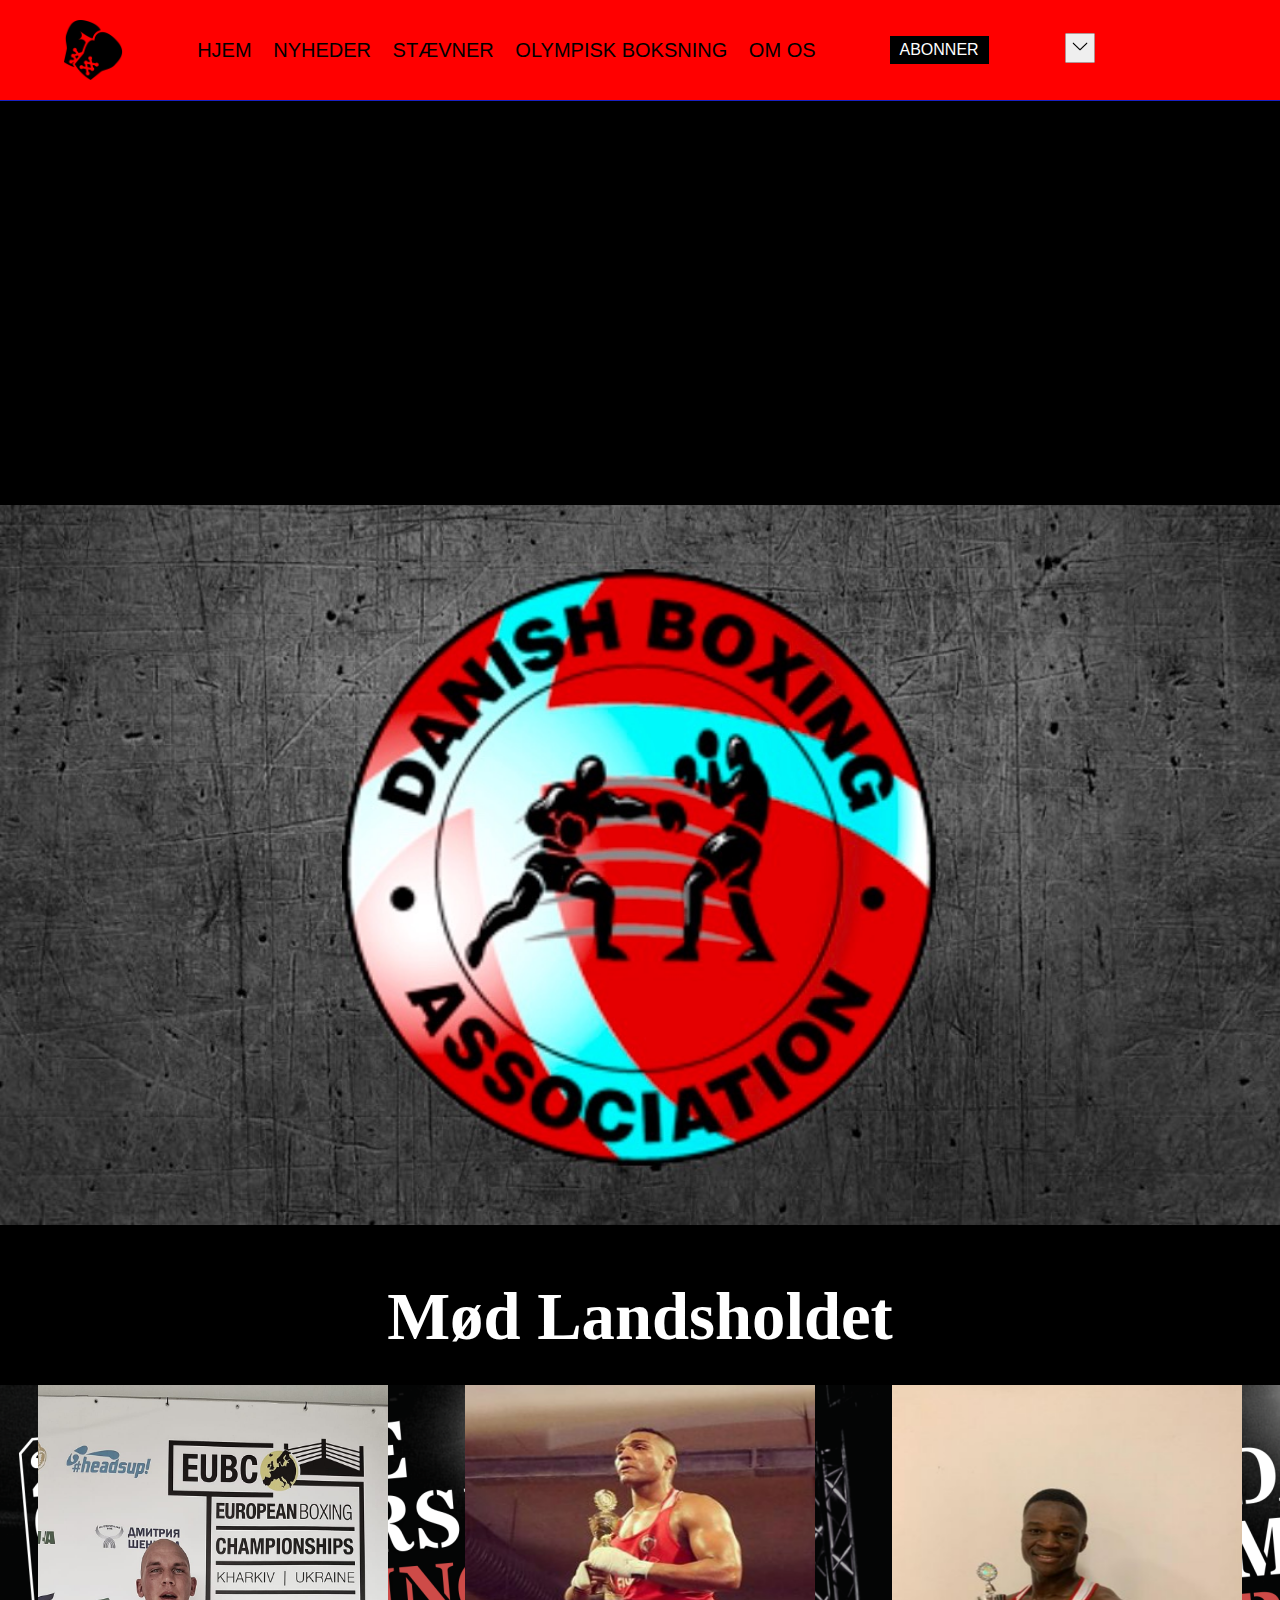
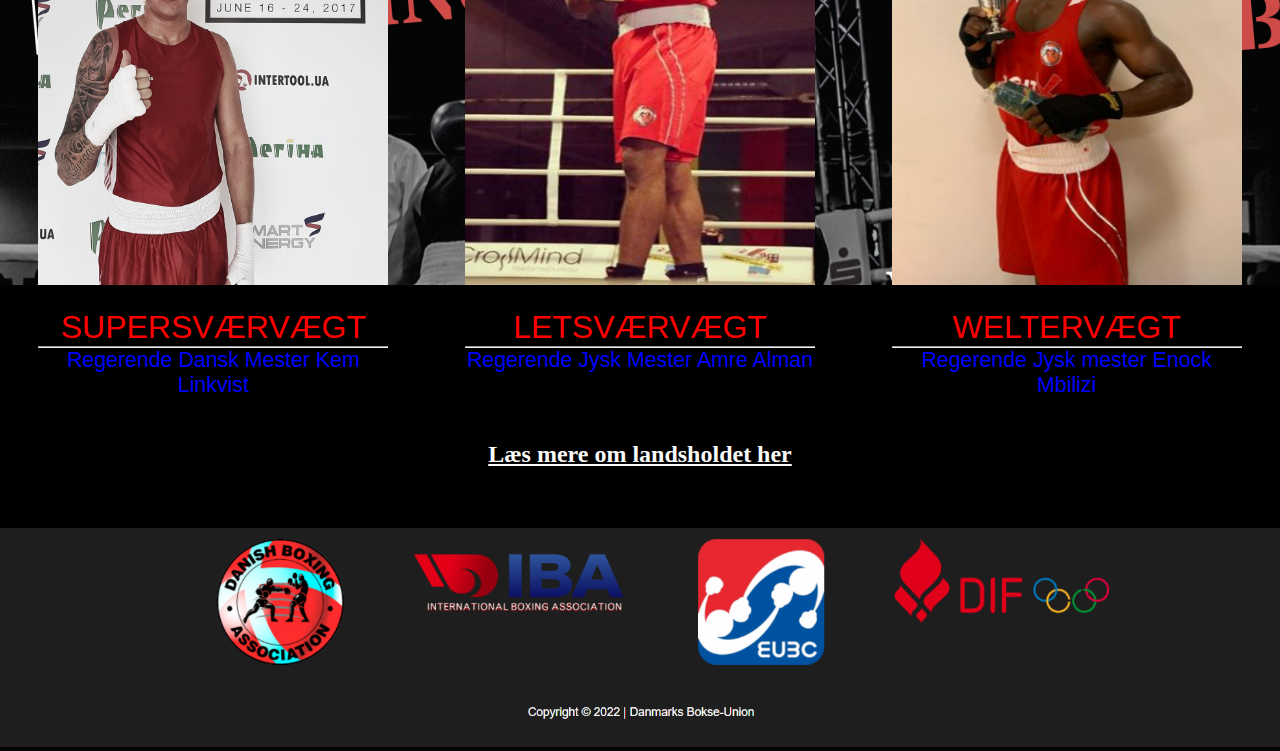
<file: BoksningDanmark/index.html>
<!DOCTYPE html>
<html lang="en">
<head>
    <meta charset="UTF-8">
    <meta http-equiv="X-UA-Compatible" content="IE=edge">
    <meta name="viewport" content="width=device-width, initial-scale=1.0">
    <link rel="stylesheet" href="boxingstyle.css">
    <title>Boksning</title>
</head>
<body>

    <header>
        <img src="images/boxinglogo.png" alt="Boksning logo" width="100px", height="100px"; >
        <nav>
            <a href="index.html">Hjem</a>
            <a href="nyheder.html">Nyheder</a>
            <a href="Stævner.html">Stævner</a>
            <a href="olympicboxing.html">Olympisk boksning</a>
            <a href="#">Om os</a>
          
        </nav>
            <a href="#" id="link_abonner">Abonner</a>
            
            
            <div class="dropdown">
            <button class="Arrow-dropdown"> <img class="arrow-down"src="images/arrowdown.png" alt="" width="50px", height="50px";></button>
            <div class="dropdown-content">
                <a href="#">Landsholdet</a>
                <a href="#">Udstyr</a>
                <a href="#">Køb biletter</a>
                <a href="#">Log in</a>
          </div>

          
        </div>
    </header>

    <main>
        
        <section>
            <iframe width="100%" height="400" src="https://www.youtube.com/embed/0v54J2ut_LE" title="YouTube video player" frameborder="0" allow="accelerometer; autoplay; clipboard-write; encrypted-media; gyroscope; picture-in-picture" allowfullscreen ></iframe>
        </section>
        <section class="Dabuforside">
            <img class="Dabuimage" src="images/dabu_logo.jpg" alt="Dabu big logo" >
            <h1 class="landsholdet"> Mød Landsholdet</h1>
        </section>
        
        

            <section class="cardscontainer">

 
                <div>
                
                   <img src="images/19222588_1509408652413038_1382628913352566624_o (1).jpg" alt="Kem">
        
                   <h1> Supersværvægt </h1>
                   <hr>
        
                   <h2> Regerende Dansk Mester Kem Linkvist</h2>
           
                </div>
        
                 
                 <div> 
                     
                     <img src="images/Screenshot (71).png" alt="Amre" >
        
                     <h1> Letsværvægt</h1>
                       <hr>
                       <h2> Regerende Jysk Mester Amre Alman</h2>
                     </a>
                </div>
         
               
                   
        
        
        
        
                <div>
                   <img src="images/Screenshot (55).png" alt="Enock">
        
                    <h1> Weltervægt </h1>
                        <hr>
                       <h2> Regerende Jysk mester Enock Mbilizi</h2>
        
                </div>
    
                
            </section>

             <br> <br> 
            <h2 class="landsholdet12"> 
                <a href="#">Læs mere om landsholdet her</a>
                
            </h2>
    </main>

    <footer class="footerstyle">


        <img class="footerimage" src="images/Screenshot (91).png">



    </footer>
    
</body>
</html>
</file>
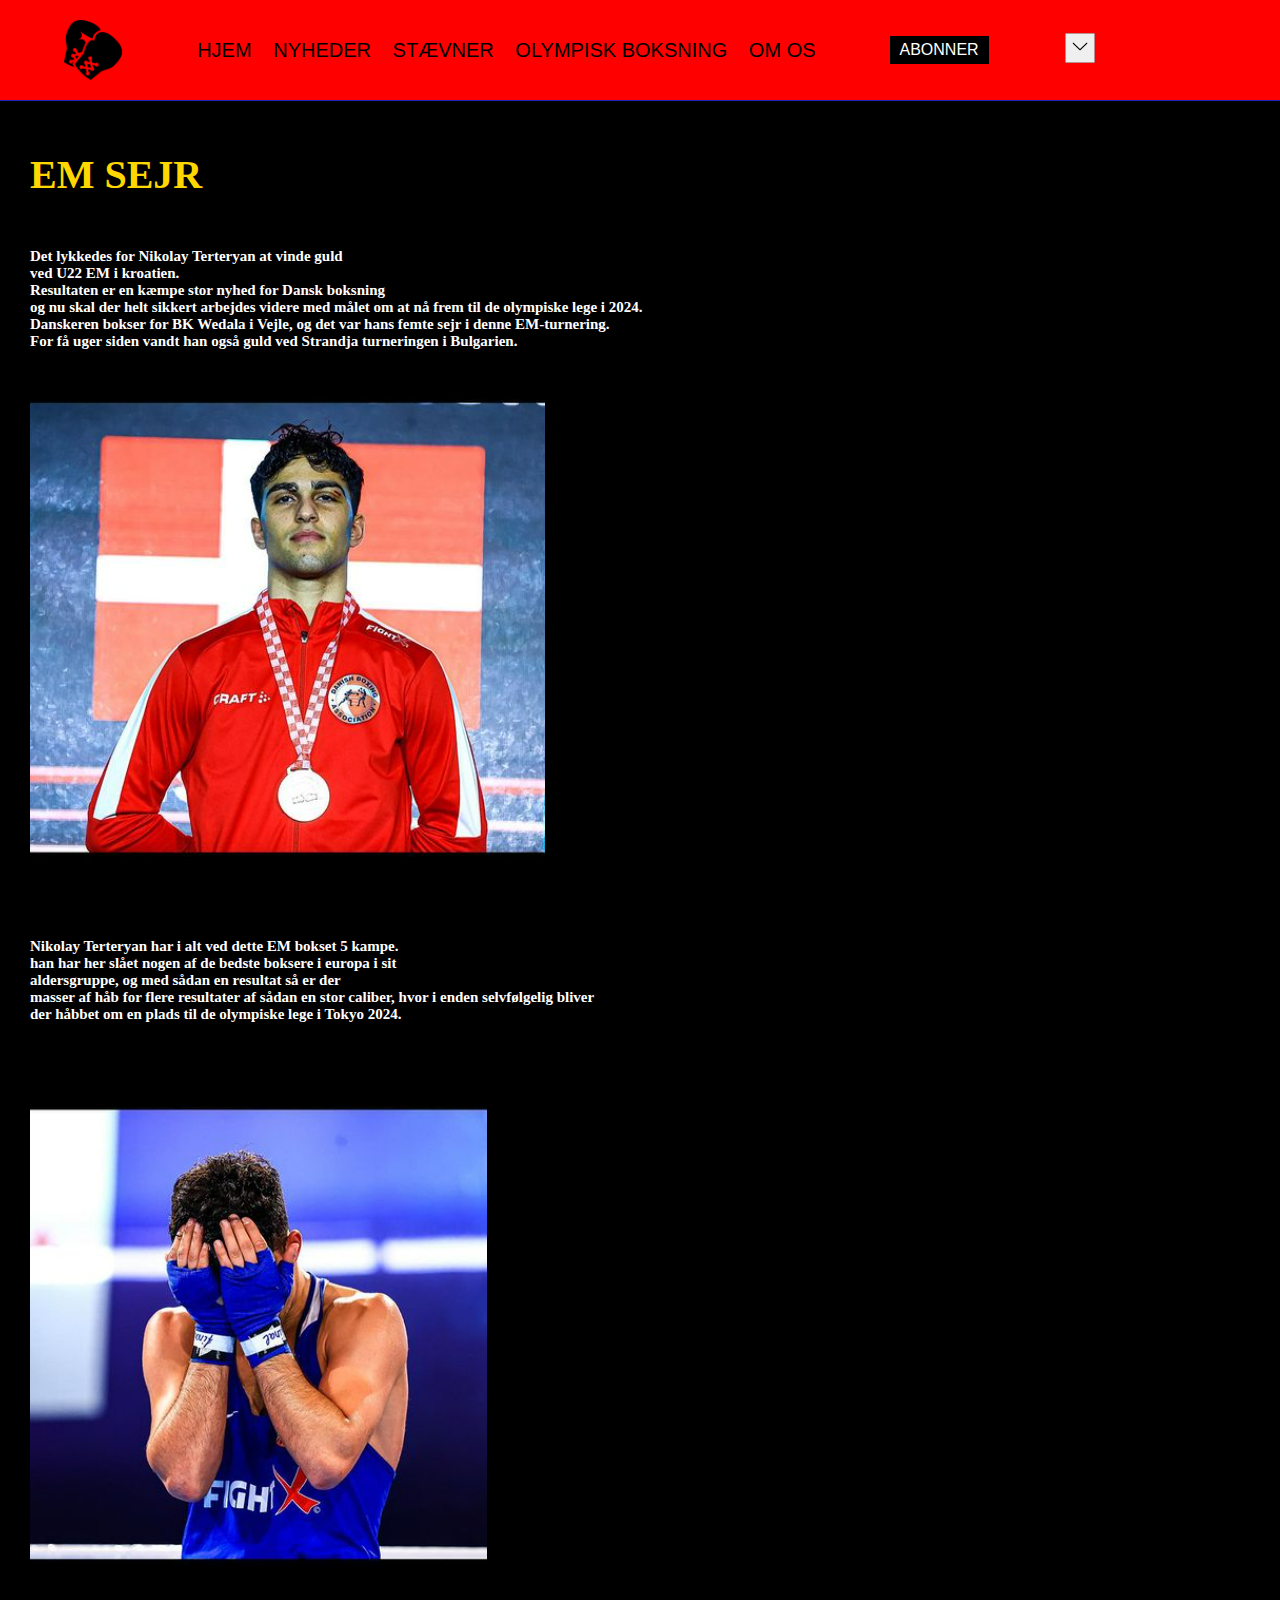
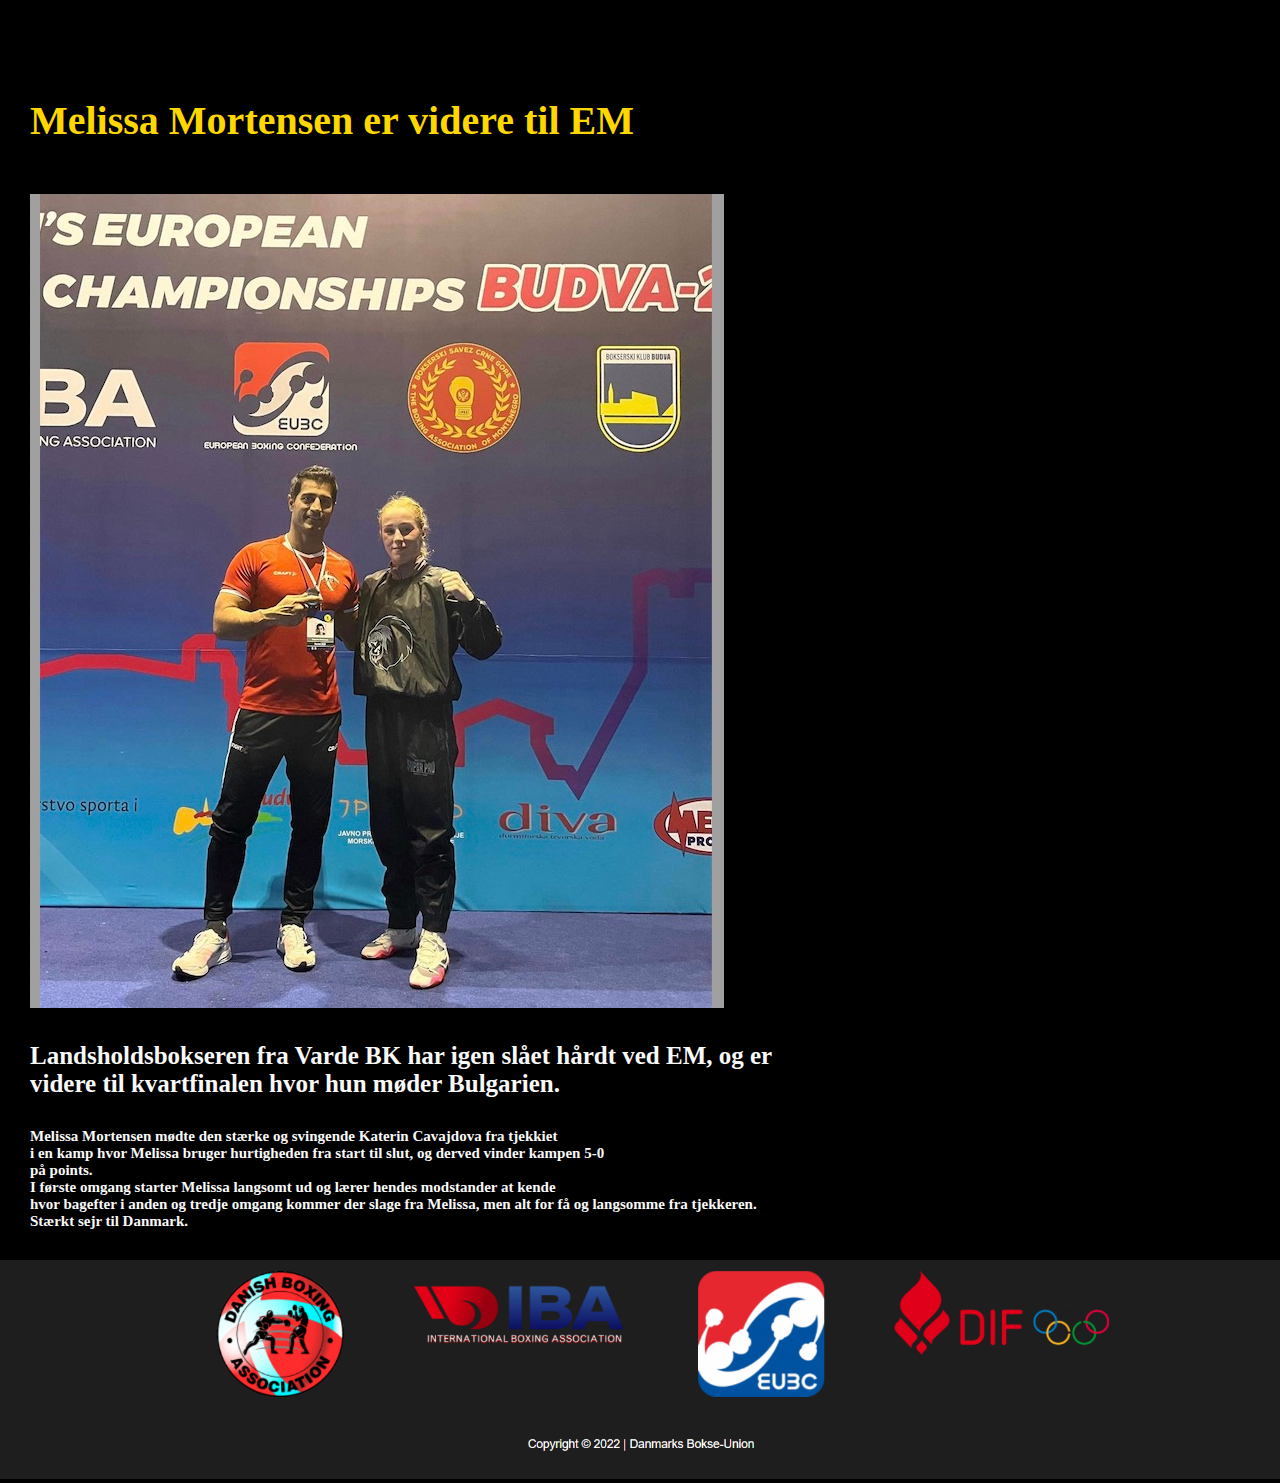
<file: BoksningDanmark/nyheder.html>
<!DOCTYPE html>
<html lang="en">
<head>
    <meta charset="UTF-8">
    <meta http-equiv="X-UA-Compatible" content="IE=edge">
    <meta name="viewport" content="width=device-width, initial-scale=1.0">
    <link rel="stylesheet" href="nyhederstyles.css">
    <title>Document</title>
</head>
<body>
    <header>
        <img src="images/boxinglogo.png" alt="Boksning logo" width="100px", height="100px"; >
        <nav>
            <a href="index.html">Hjem</a>
            <a href="nyheder.html">Nyheder</a>
            <a href="Stævner.html">Stævner</a>
            <a href="olympicboxing.html">Olympisk boksning</a>
            <a href="#">Om os</a>
          
        </nav>
            <a href="#" id="link_abonner">Abonner</a>
            
            
            <div class="dropdown">
            <button class="Arrow-dropdown"> <img class="arrow-down"src="images/arrowdown.png" alt="" width="50px", height="50px";></button>
            <div class="dropdown-content">
                <a href="#">Landsholdet</a>
                <a href="#">Udstyr</a>
                <a href="#">Køb biletter</a>
                <a href="#">Log in</a>
          </div>

          
        </div>

        
    </header>

    <main >
       
        <section class="nyhed1">
        <section class="emvinder">
            
            
                <h1>
                EM SEJR
                </h1>
                <H5> Det lykkedes for Nikolay Terteryan at vinde guld <br>ved U22 EM i 
                kroatien. <br>Resultaten er en kæmpe stor nyhed for Dansk boksning <br>og nu skal der
                helt sikkert arbejdes videre med målet om at nå frem til de olympiske lege i 2024. 
                <br> Danskeren bokser for BK Wedala i Vejle, og det var hans femte sejr i denne EM-turnering. <br>
                For få uger siden vandt han også guld ved Strandja turneringen i Bulgarien. </H3>

            
        
            
                <img src="images/Screenshot (74).png" alt="emsejr">
            
        </section>
            
        <section class="emvinder2">
             
                     
            
            
                <h5>
                    Nikolay Terteryan har i alt ved dette EM bokset 5 kampe. <br>
                    han har her slået nogen af de bedste boksere i europa i sit <br>
                    aldersgruppe, og med sådan en resultat så er der <br>
                    masser af håb for flere resultater af sådan en stor caliber, hvor i enden selvfølgelig bliver <br>
                    der håbbet om en plads til de olympiske lege i Tokyo 2024.
                
                </h5>

                <img src="images/Screenshot (72).png" alt="emsejr2">

        </section>

    </section>
        
    <section class="nyhed2">

        <section class="emkamp">

            
                <h1>
                    Melissa Mortensen er videre til EM
                </h1>

                <img src="images/311568244_542699981193025_2451716393713194910_n.jpg"
                <br>
                <h3> 
                    Landsholdsbokseren fra Varde BK har igen slået hårdt ved EM, og er <br> 
                    videre til kvartfinalen hvor hun møder Bulgarien.

                </h3>
                <h5> Melissa Mortensen mødte den stærke og svingende Katerin Cavajdova fra tjekkiet <br> 
                i en kamp hvor Melissa bruger hurtigheden fra start til slut, og derved vinder kampen 5-0 <br>
                på points. <br> I første omgang starter Melissa langsomt ud og lærer hendes modstander at kende <br>
                hvor bagefter i anden og tredje omgang kommer der slage fra Melissa, men alt for få og langsomme fra tjekkeren. <br>
                Stærkt sejr til Danmark. 
            
            </h5>


            




        </section>





    </section>


    </main>

    <footer class="footerstyle">


        <img class="footerimage" src="images/Screenshot (91).png">



    </footer>
</body>
</html>
</file>
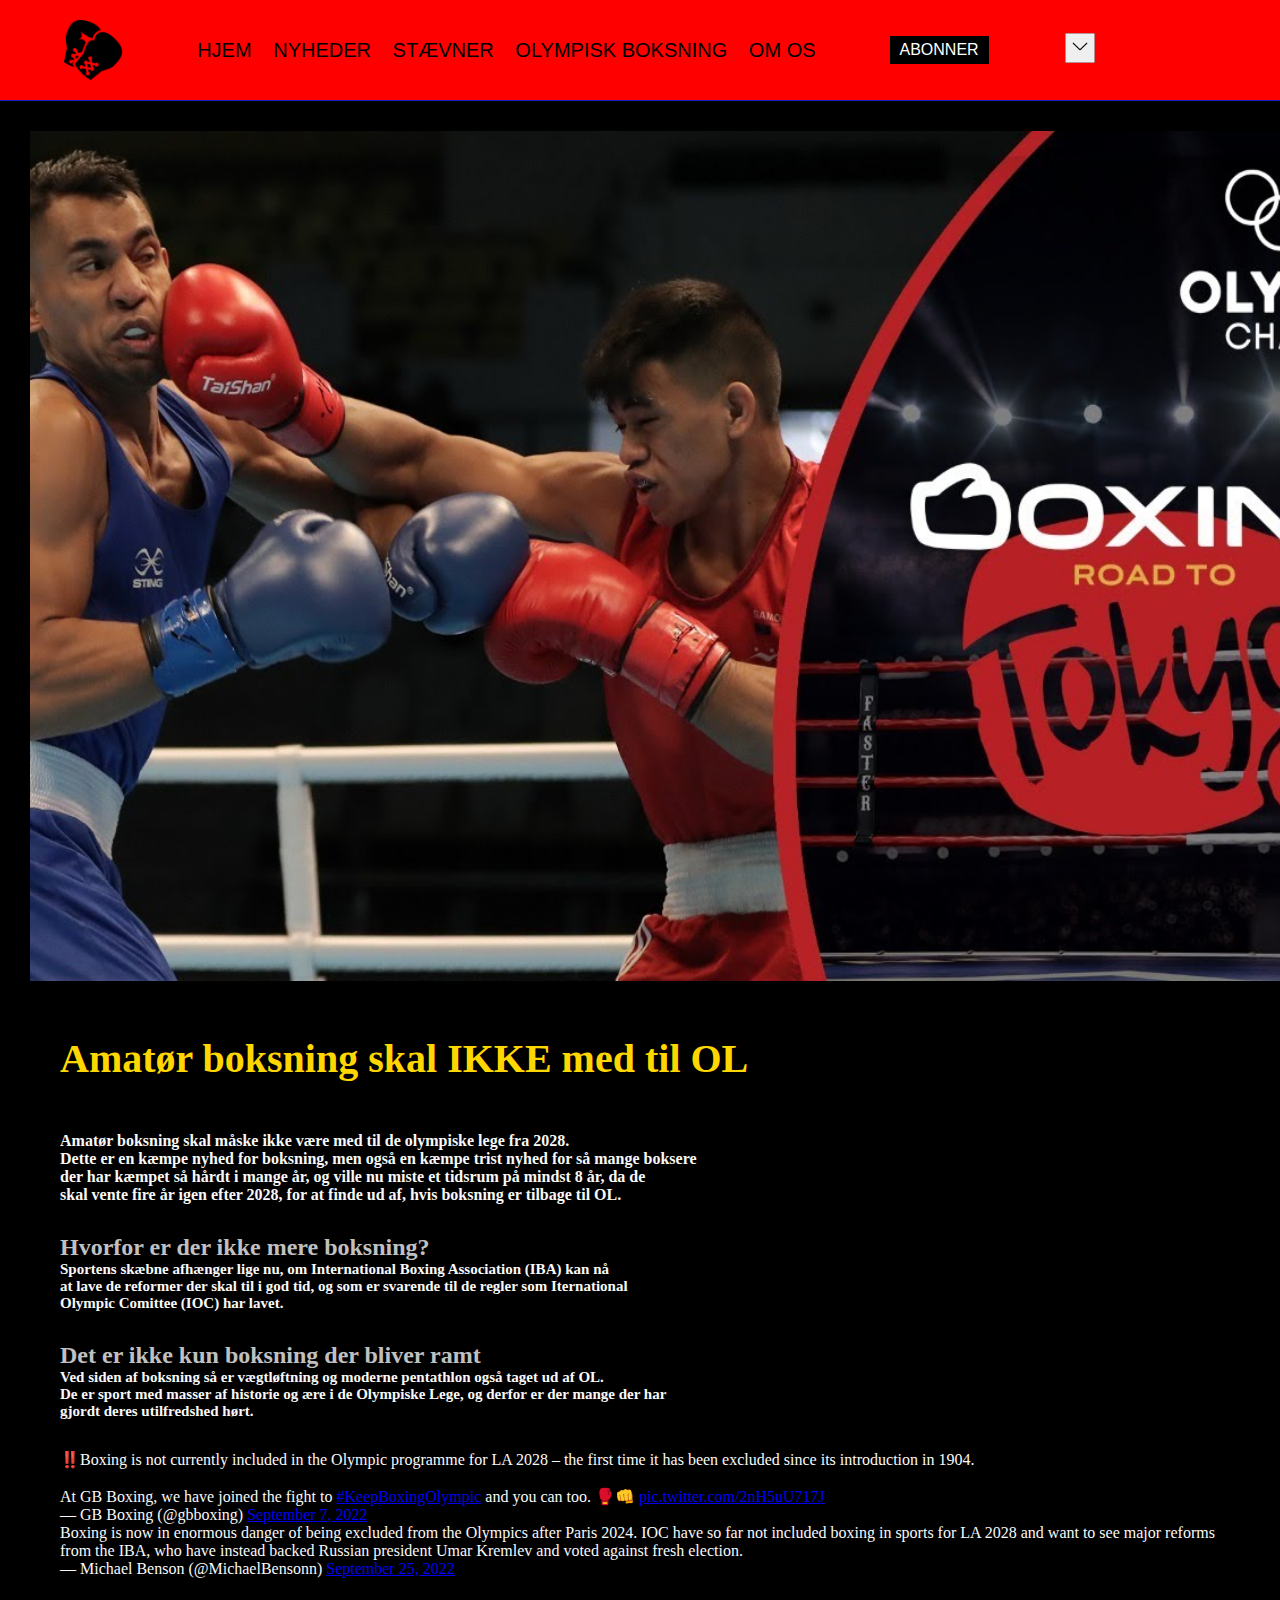
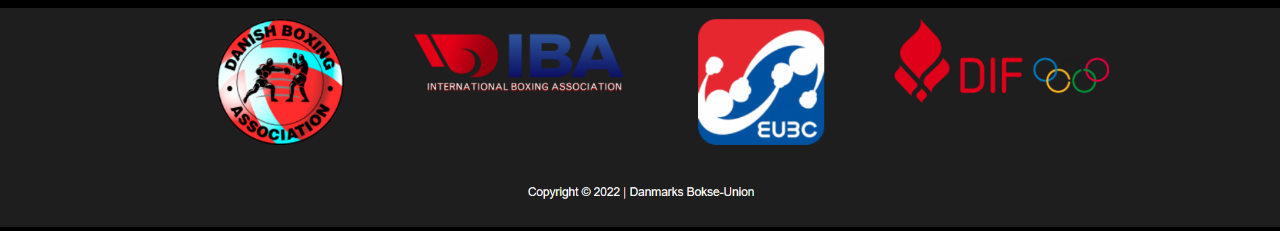
<file: BoksningDanmark/olympicboxing.html>
<!DOCTYPE html>
<html lang="en">
<head>
    <meta charset="UTF-8">
    <meta http-equiv="X-UA-Compatible" content="IE=edge">
    <meta name="viewport" content="width=device-width, initial-scale=1.0">
    <link rel="stylesheet" href="olympicstyle.css">
    <title>Document</title>
</head>
<body>
    <header>
        <img src="images/boxinglogo.png" alt="Boksning logo" width="100px", height="100px"; >
        <nav>
            <a href="index.html">Hjem</a>
            <a href="nyheder.html">Nyheder</a>
            <a href="Stævner.html">Stævner</a>
            <a href="olympicboxing.html">Olympisk boksning</a>
            <a href="#">Om os</a>
          
        </nav>
            <a href="#" id="link_abonner">Abonner</a>
            
            
            <div class="dropdown">
            <button class="Arrow-dropdown"> <img class="arrow-down"src="images/arrowdown.png" alt="" width="50px", height="50px";></button>
            <div class="dropdown-content">
                <a href="#">Landsholdet</a>
                <a href="#">Udstyr</a>
                <a href="#">Køb biletter</a>
                <a href="#">Log in</a>
          </div>

          
        </div>
    </header>

    <main>

        
    <section class="olboksning">

        <img class="olympicpost"  src="images/maxresdefault.jpg">

        <div>
            <h1>
                Amatør boksning skal IKKE med til OL
            </h1>
            <h4> 
                Amatør boksning skal måske ikke være med til de olympiske lege fra 2028. <br>
                Dette er en kæmpe nyhed for boksning, men også en kæmpe trist nyhed for så mange boksere <br>
                der har kæmpet så hårdt i mange år, og ville nu miste et tidsrum på mindst 8 år, da de <br>
                skal vente fire år igen efter 2028, for at finde ud af, hvis boksning er tilbage til OL.

            </h4>

        </div>

        <div>
            <h2>
                Hvorfor er der ikke mere boksning?

            </h2>
            
            <h5> 

                Sportens skæbne afhænger lige nu, om International Boxing Association (IBA) kan nå <br>
                at lave de reformer der skal til i god tid, og som er svarende til de regler som Iternational <br>
                Olympic Comittee (IOC) har lavet. 

            </h5>
            

        </div>

        <div> 
            <h2> 
                Det er ikke kun boksning der bliver ramt

            </h2>
            <h5> 
                Ved siden af boksning så er vægtløftning og moderne pentathlon også taget ud af OL. <br>
                De er sport med masser af historie og ære i de Olympiske Lege, og derfor er der mange der har <br>
                gjordt deres utilfredshed hørt.

                

                
            </h5>

        </div>

        <div>

            <blockquote class="twitter-tweet"><p lang="en" dir="ltr">‼️Boxing is not currently included in the Olympic programme for LA 2028 – the first time it has been excluded since its introduction in 1904. <br> <br>At GB Boxing, we have joined the fight to <a href="https://twitter.com/hashtag/KeepBoxingOlympic?src=hash&amp;ref_src=twsrc%5Etfw">#KeepBoxingOlympic</a> and you can too. 🥊👊 <a href="https://t.co/2nH5uU717J">pic.twitter.com/2nH5uU717J</a></p>&mdash; GB Boxing (@gbboxing) <a href="https://twitter.com/gbboxing/status/1567422832883138562?ref_src=twsrc%5Etfw">September 7, 2022</a></blockquote> <script async src="https://platform.twitter.com/widgets.js" charset="utf-8"></script>

                <blockquote class="twitter-tweet"><p lang="en" dir="ltr">Boxing is now in enormous danger of being excluded from the Olympics after Paris 2024. IOC have so far not included boxing in sports for LA 2028 and want to see major reforms from the IBA, who have instead backed Russian president Umar Kremlev and voted against fresh election.</p>&mdash; Michael Benson (@MichaelBensonn) <a href="https://twitter.com/MichaelBensonn/status/1573989548761255936?ref_src=twsrc%5Etfw">September 25, 2022</a></blockquote> <script async src="https://platform.twitter.com/widgets.js" charset="utf-8"></script>


        </div>
    </section>
    

    </main>
    <footer class="footerstyle">


        <img class="footerimage" src="images/Screenshot (91).png">



    </footer>

</body>
</html>
</file>
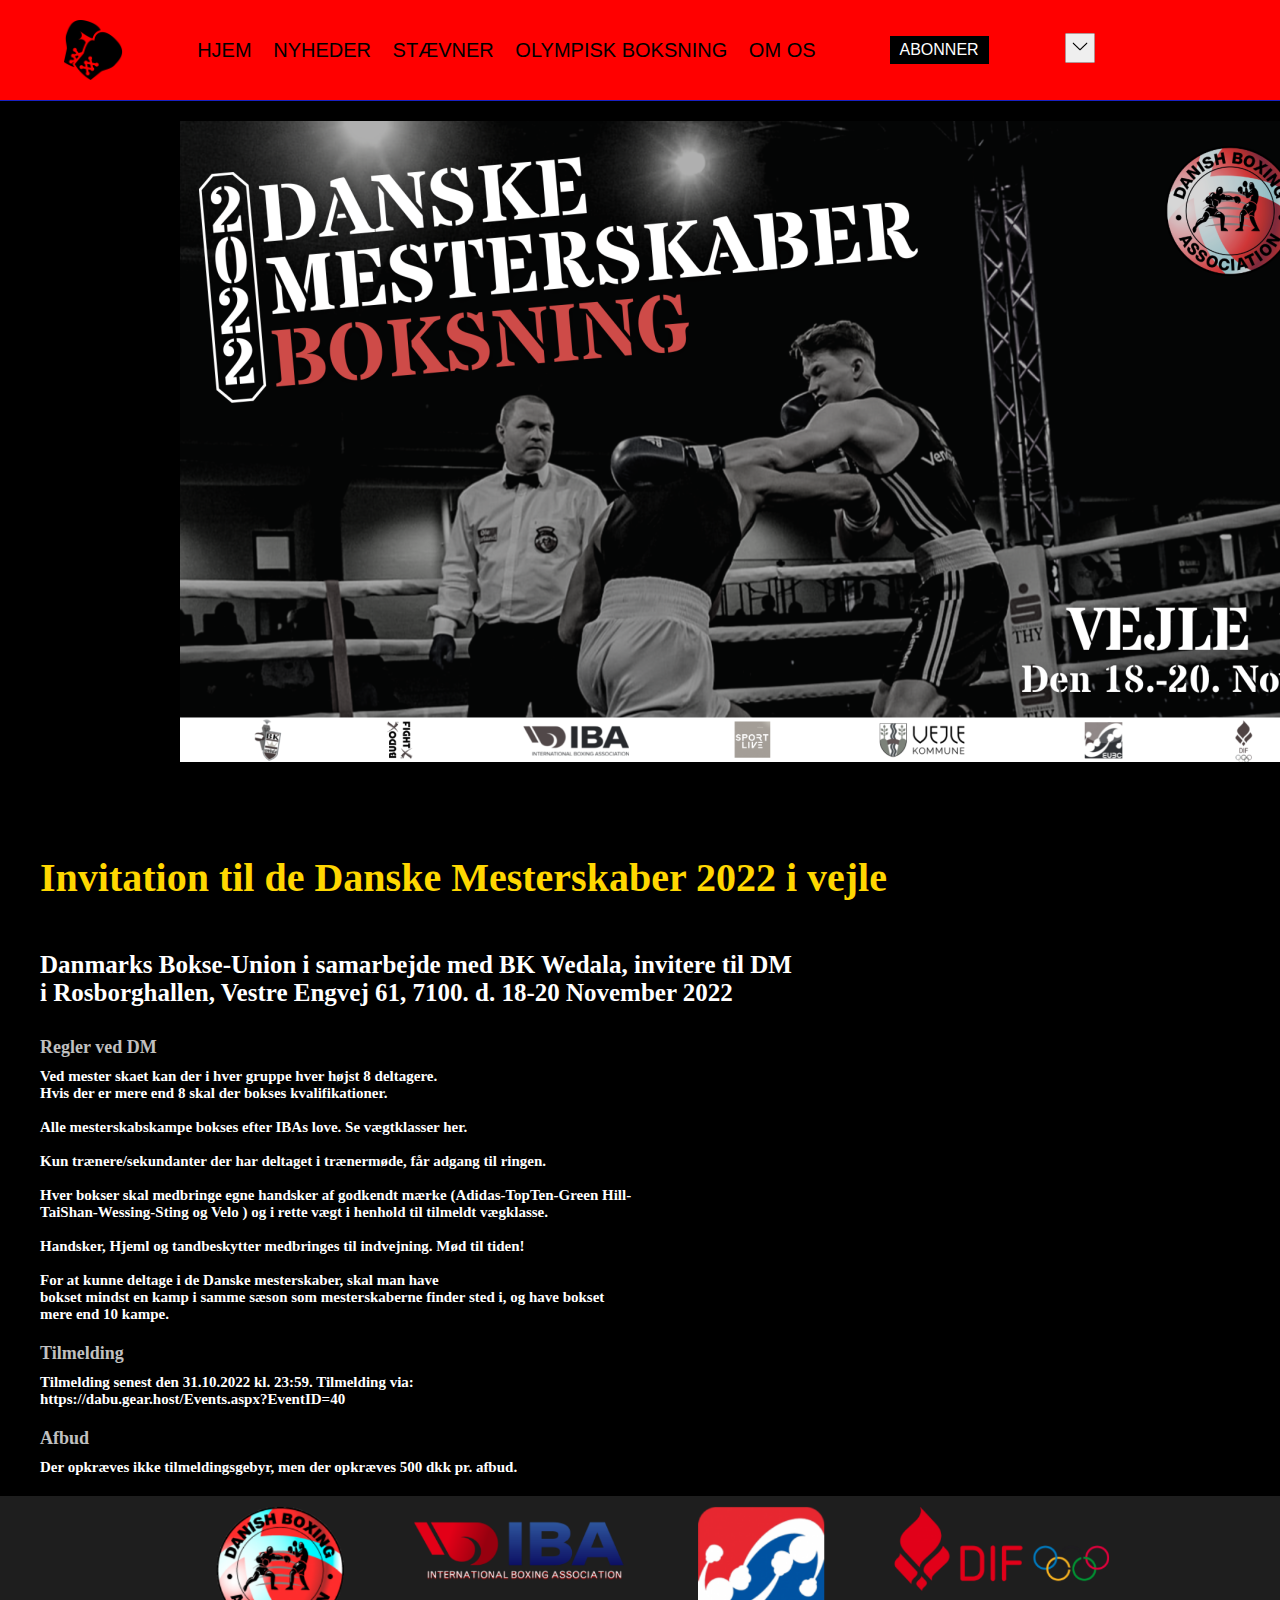
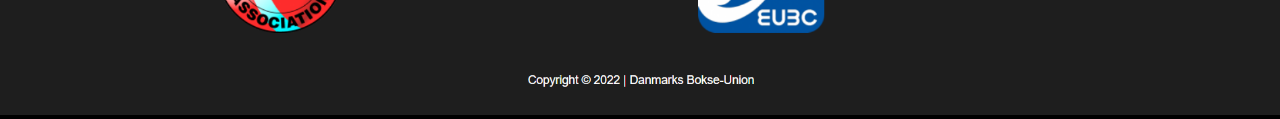
<file: BoksningDanmark/Stævner.html>
<!DOCTYPE html>
<html lang="en">
<head>
    <meta charset="UTF-8">
    <meta http-equiv="X-UA-Compatible" content="IE=edge">
    <meta name="viewport" content="width=device-width, initial-scale=1.0">
    <link rel="stylesheet" href="stævnerstyles.css">
    <title>Stævner</title>
</head>
<body>
    <header>
        <img src="images/boxinglogo.png" alt="Boksning logo" width="100px", height="100px"; >
        <nav>
            <a href="index.html">Hjem</a>
            <a href="nyheder.html">Nyheder</a>
            <a href="Stævner.html">Stævner</a>
            <a href="olympicboxing.html">Olympisk boksning</a>
            <a href="#">Om os</a>
          
        </nav>
            <a href="#" id="link_abonner">Abonner</a>
            
            
            <div class="dropdown">
            <button class="Arrow-dropdown"> <img class="arrow-down"src="images/arrowdown.png" alt="" width="50px", height="50px";></button>
            <div class="dropdown-content">
                <a href="#">Landsholdet</a>
                <a href="#">Udstyr</a>
                <a href="#">Køb biletter</a>
                <a href="#">Log in</a>
          </div>

          
        </div>
    </header>

    <main>

        <img class="DMLOL" src="images/DANSKE-MESTERSKABER-Cover-til-Facebook-begivenhed-1-1140x641.png">
        <section class="dm2022">

            <div>
                <br>
                <h1> Invitation til de Danske Mesterskaber 2022 i vejle</h1>
                <h3> Danmarks Bokse-Union i samarbejde med BK Wedala, invitere til DM <br>
                i Rosborghallen, Vestre Engvej 61, 7100. d. 18-20 November 2022 </h3>
            </div> 
        
            <div>
                <h4> Regler ved DM</h4>
                    <h5>
                    Ved mester skaet kan der i hver gruppe hver højst 8 deltagere. <br>
                    Hvis der er mere end 8 skal der bokses kvalifikationer. <br>
                    <br>
                    Alle mesterskabskampe bokses efter IBAs love. Se vægtklasser her. <br>
                    <br>
                    Kun trænere/sekundanter der har deltaget i trænermøde, får adgang til ringen. <br>
                    <br> Hver bokser skal medbringe egne handsker af godkendt mærke (Adidas-TopTen-Green Hill- <br>
                      TaiShan-Wessing-Sting og Velo  ) og i rette vægt i henhold til tilmeldt vægklasse. <br> 
                     <br>
                    Handsker, Hjeml og tandbeskytter medbringes til indvejning. Mød til tiden! <br>
                    <br>
                    For at kunne deltage i de Danske mesterskaber, skal man have <br> 
                    bokset mindst en kamp i samme sæson som mesterskaberne finder sted i, og have bokset <br>
                    mere end 10 kampe. 



                </h5>
            </div> 
            <div> 

                <h4> Tilmelding </h4>
                <h5>
                Tilmelding senest den 31.10.2022 kl. 23:59. Tilmelding via: <br>
                 <h5> https://dabu.gear.host/Events.aspx?EventID=40 </h5>


                </h5>
            </div> 

            <div>
                <h4> Afbud </h4>
                <h5> Der opkræves ikke tilmeldingsgebyr, men der opkræves 500 dkk pr. afbud. </h5>
            </div> 
        </section>






    </main>

    <footer class="footerstyle">


        <img class="footerimage" src="images/Screenshot (91).png">



    </footer>

</body>
</html>
</file>
<file: BoksningDanmark/boxingstyle.css>
header{
    width:100%;
    height:100px;
    display:flex;
    justify-content:space-evenly;
    align-items:center;
    min-width: 1100px;
    border-bottom:1px solid rgb(25, 33, 193);
    background-color: red    ;}
body{background: black;}
    header img{
        height:60%;
        
     }
     
     header nav{
         display:flex;
         width:50%;
         justify-content:space-around;
     }
     
     header nav a{
         text-decoration:none;
         color:black;
         text-transform:uppercase;
         font-size:15pt;
         font-family:Arial, Helvetica, sans-serif;
         
     }
     
     section iframe{
        width:100%;
    }
     #link_abonner{
         /* Plads inden i kassen: */
         padding-left:10px;
         padding-right:10px;
         padding-top:5px;
         padding-bottom:5px;
     
         /* Sort baggrund, hvid tekst*/
         background-color:black;
         color:white;
         
         /* Tekststyling: */
         font-family:Arial, Helvetica, sans-serif;
         text-transform:uppercase;
         text-decoration:none;
     }
     
     
     .dropdown{
        width:auto ;
    }
    
     .Arrow-dropdown{
        color: blue;
        font-family:'Mukta Mahee', sans-serif;
        margin-left: 15px;
        text-decoration: blue; 
        font-size: 20px;
        margin: 15px;
        width: 50px;
        height: 50px;
        
    }

    .dropdown,
.dropdown {
    position: relative;
    display: inline-block;
}

.dropdown-content{
    display: none;
    position: absolute;
    background-color: #f9f9f9;
    min-width: 160px;
    box-shadow: 0px 8px 16px 0px rgba(0,0,0,0.2);
    z-index: 1;
}

.dropdown-content a{
    color: black;
    padding: 5px 15px;

    text-decoration: none;
    display: block;
    font-family:'Mukta Mahee', sans-serif;
}

.dropdown-content a:hover{
    background-color: #f1f1f1}

.dropdown:hover .dropdown-content,
.dropdown:hover dropdown-box{
    display: block;
}

.Arrow-dropdown{
    margin-bottom: 50px;
    top: 15px;
    left:-12px;
    position: relative;
    scale: 60%;
    margin-right: 100px;
    
}

.Dabuimage{
width: 100%;

}

*{
    margin: 0px;
    padding:0px;
    width: auto;
}

.Dabuforside{
    width:100%;
    min-width:1100px;
}

.cards{
    display:flex;
    justify-content:space-around;
    width: 100%;
    font-family:'Segoe UI', Tahoma, Geneva, Verdana, sans-serif;
}

.cards div{
    width:300px;
    text-align: center;
}

.cards div img{
    width:100%;
    height: 100%;
}

.cardscontainer {
    display: flex;
    justify-content: space-around;
    
    width: 100%;
    background-color:black;
    background-image: url(images/DANSKE-MESTERSKABER-Cover-til-Facebook-begivenhed-1-1140x641.png);
        }
    .cardscontainer div{
    width: 350px;
    text-align:center;
    height: 500px;
    background-color: red;
    }
    
    
    
    
.cardscontainer div h1{
    text-transform: uppercase;
    font-weight: 100;
   font-family: 'Segoe UI', Tahoma, Geneva, Verdana, sans-serif;
   margin-top: 20px;
   color: red;
    

}
    
    .cardscontainer div h2{
    font-size: 16pt;
    font-weight: 100;
    font-family: 'Segoe UI', Tahoma, Geneva, Verdana, sans-serif;
    color: blue;
    }
    
    .cardscontainer div img{
    width:100%;
    height: 100%;
    }

    .headingbox{

        font-family: 'Times New Roman', Times, serif;
        font-weight: 100;
        color: white;

    }
    .landsholdet{
        font-size: 50pt;
        color: white;
        text-align: center;
        margin-top: 50px;
        margin-bottom: 30px;
    }

    .landsholdet12{
        text-align: center;
        margin-top: 120px;
        color: #f9f9f9;
        margin-bottom: 60px;
    }
    .landsholdet12 a{
        color: #f9f9f9;
    }

    .footerstyle{
        width: 100%;
        margin: top 30px;
    
    }
    
    .footerimage{
        width: 100%;
    
    }
</file>
<file: BoksningDanmark/nyhederstyles.css>
header{
    width:100%;
    height:100px;
    display:flex;
    justify-content:space-evenly;
    align-items:center;
    min-width: 1100px;
    border-bottom:1px solid rgb(25, 33, 193);
    background-color: red    ;}
body{background: black;}
header img{
    height:60%;
    
 }
 
 header nav{
     display:flex;
     width:50%;
     justify-content:space-around;
 }
 
 header nav a{
     text-decoration:none;
     color:black;
     text-transform:uppercase;
     font-size:15pt;
     font-family:Arial, Helvetica, sans-serif;
     
 }
 
 section iframe{
    width:100%;
}
 #link_abonner{
     /* Plads inden i kassen: */
     padding-left:10px;
     padding-right:10px;
     padding-top:5px;
     padding-bottom:5px;
 
     /* Sort baggrund, hvid tekst*/
     background-color:black;
     color:white;
     
     /* Tekststyling: */
     font-family:Arial, Helvetica, sans-serif;
     text-transform:uppercase;
     text-decoration:none;
 }
 
 
 .dropdown{
    width:auto ;
}

 .Arrow-dropdown{
    color: blue;
    font-family:'Mukta Mahee', sans-serif;
    margin-left: 15px;
    text-decoration: blue; 
    font-size: 20px;
    margin: 15px;
    width: 50px;
    height: 50px;
    
}

.dropdown,
.dropdown {
position: relative;
display: inline-block;
}

.dropdown-content{
display: none;
position: absolute;
background-color: #f9f9f9;
min-width: 160px;
box-shadow: 0px 8px 16px 0px rgba(0,0,0,0.2);
z-index: 1;
}

.dropdown-content a{
color: black;
padding: 5px 15px;

text-decoration: none;
display: block;
font-family:'Mukta Mahee', sans-serif;
}

.dropdown-content a:hover{
background-color: #f1f1f1}

.dropdown:hover .dropdown-content,
.dropdown:hover dropdown-box{
display: block;
}

.Arrow-dropdown{
margin-bottom: 50px;
top: 15px;
left:-12px;
position: relative;
scale: 60%;
margin-right: 100px;

}

*{
    margin: 0px;
    padding:0px;
    width: auto;
}

.emvinder{color:white}

.emvinder{
    justify-content: space-around;
    margin:30px;
}
.emvinder h2{ 
    color:gold;

}
.emvinder h2{
    color:gold;

}
.emvinder2{color:white}

.emvinder2{
    justify-content: space-around;
    margin: 30px;
}

.emkamp{
    color: #f9f9f9;
    justify-content: space-around;
    margin: 30px;
}
.emkamp h1{
    color:gold;

}

.emkamp div{ 
    margin:30px;

}

.footerstyle{
    width: 100%;

}

.footerimage{
    width: 100%;

}
h1{
    margin-top: 50px;
    margin-bottom: 50px;
    color: gold;
    font-size: 40px;
}
h3{
    margin-top: 30px;
    margin-bottom: 30px;
    font-size: 25px;
}
h5{
    font-size: 15px;
}
</file>
<file: BoksningDanmark/olympicstyle.css>
header{
    width:100%;
    height:100px;
    display:flex;
    justify-content:space-evenly;
    align-items:center;
    min-width: 1100px;
    border-bottom:1px solid rgb(25, 33, 193);
    background-color: red    ;}
body{background: black;}
    header img{
        height:60%;
        
     }
     
     header nav{
         display:flex;
         width:50%;
         justify-content:space-around;
     }
     
     header nav a{
         text-decoration:none;
         color:black;
         text-transform:uppercase;
         font-size:15pt;
         font-family:Arial, Helvetica, sans-serif;
         
     }
     
     section iframe{
        width:100%;
    }
     #link_abonner{
         /* Plads inden i kassen: */
         padding-left:10px;
         padding-right:10px;
         padding-top:5px;
         padding-bottom:5px;
     
         /* Sort baggrund, hvid tekst*/
         background-color:black;
         color:white;
         
         /* Tekststyling: */
         font-family:Arial, Helvetica, sans-serif;
         text-transform:uppercase;
         text-decoration:none;
     }
     
     
     .dropdown{
        width:auto ;
    }
    
     .Arrow-dropdown{
        color: blue;
        font-family:'Mukta Mahee', sans-serif;
        margin-left: 15px;
        text-decoration: blue; 
        font-size: 20px;
        margin: 15px;
        width: 50px;
        height: 50px;
        
    }

    .dropdown,
.dropdown {
    position: relative;
    display: inline-block;
}

.dropdown-content{
    display: none;
    position: absolute;
    background-color: #f9f9f9;
    min-width: 160px;
    box-shadow: 0px 8px 16px 0px rgba(0,0,0,0.2);
    z-index: 1;
}

.dropdown-content a{
    color: black;
    padding: 5px 15px;

    text-decoration: none;
    display: block;
    font-family:'Mukta Mahee', sans-serif;
}

.dropdown-content a:hover{
    background-color: #f1f1f1}

.dropdown:hover .dropdown-content,
.dropdown:hover dropdown-box{
    display: block;
}

.Arrow-dropdown{
    margin-bottom: 50px;
    top: 15px;
    left:-12px;
    position: relative;
    scale: 60%;
    margin-right: 100px;
    
}

.Dabuimage{
width: 100%;

}

*{
    margin: 0px;
    padding:0px;
    width: auto;
}

.olboksning{
    color: #f9f9f9;
    margin: 30px;

}
.olboksning div h1{
    color: gold;

}
.olboksning div h2{
    color: silver;

}
.olboksning div{
    margin: 30px;

}

.olympicpost{
    height: 850px;
    width:1450px;

}
.footerstyle{
    width: 100%;

}

.footerimage{
    width: 100%;

}
h1{
    margin-top: 50px;
    margin-bottom: 50px;
    color: gold;
    font-size: 40px;
}
h3{
    margin-top: 30px;
    margin-bottom: 30px;
    font-size: 25px;
}
h5{
    font-size: 15px;
}
</file>
<file: BoksningDanmark/stævnerstyles.css>
header{
    width:100%;
    height:100px;
    display:flex;
    justify-content:space-evenly;
    align-items:center;
    min-width: 1100px;
    border-bottom:1px solid rgb(25, 33, 193);
    background-color: red    ;}
body{background: black;}
    header img{
        height:60%;
        
     }
     
     header nav{
         display:flex;
         width:50%;
         justify-content:space-around;
     }
     
     header nav a{
         text-decoration:none;
         color:black;
         text-transform:uppercase;
         font-size:15pt;
         font-family:Arial, Helvetica, sans-serif;
         
     }
     
     section iframe{
        width:100%;
    }
     #link_abonner{
         /* Plads inden i kassen: */
         padding-left:10px;
         padding-right:10px;
         padding-top:5px;
         padding-bottom:5px;
     
         /* Sort baggrund, hvid tekst*/
         background-color:black;
         color:white;
         
         /* Tekststyling: */
         font-family:Arial, Helvetica, sans-serif;
         text-transform:uppercase;
         text-decoration:none;
     }
     
     
     .dropdown{
        width:auto ;
    }
    
     .Arrow-dropdown{
        color: blue;
        font-family:'Mukta Mahee', sans-serif;
        margin-left: 15px;
        text-decoration: blue; 
        font-size: 20px;
        margin: 15px;
        width: 50px;
        height: 50px;
        
    }

    .dropdown,
.dropdown {
    position: relative;
    display: inline-block;
}

.dropdown-content{
    display: none;
    position: absolute;
    background-color: #f9f9f9;
    min-width: 160px;
    box-shadow: 0px 8px 16px 0px rgba(0,0,0,0.2);
    z-index: 1;
}

.dropdown-content a{
    color: black;
    padding: 5px 15px;

    text-decoration: none;
    display: block;
    font-family:'Mukta Mahee', sans-serif;
}

.dropdown-content a:hover{
    background-color: #f1f1f1}

.dropdown:hover .dropdown-content,
.dropdown:hover dropdown-box{
    display: block;
}

.Arrow-dropdown{
    margin-bottom: 50px;
    top: 15px;
    left:-12px;
    position: relative;
    scale: 60%;
    margin-right: 100px;
    
}

.Dabuimage{
width: 100%;

}

*{
    margin: 0px;
    padding:0px;
    width: auto;
}

.dm2022{
    color: white;
    margin: 20px;
    
}

.DMLOL{
    margin-left:180px;
    place-content: center;
    margin-top: 20px;
}

.dm2022 h1{ 
    color: gold;
    

}
.dm2022 h4{ color: silver;
    

}

.dm2022 div{
    margin:20px;
    
}
.footerstyle{
    width: 100%;

}

.footerimage{
    width: 100%;

}
h1{
    margin-top: 50px;
    margin-bottom: 50px;
    color: gold;
    font-size: 40px;
}
h3{
    margin-top: 30px;
    margin-bottom: 30px;
    font-size: 25px;
}
h5{
    font-size: 15px;
}
h4{
    font-size: 18px;
    margin-top: 10px;
    margin-bottom: 10px;
}
</file>
